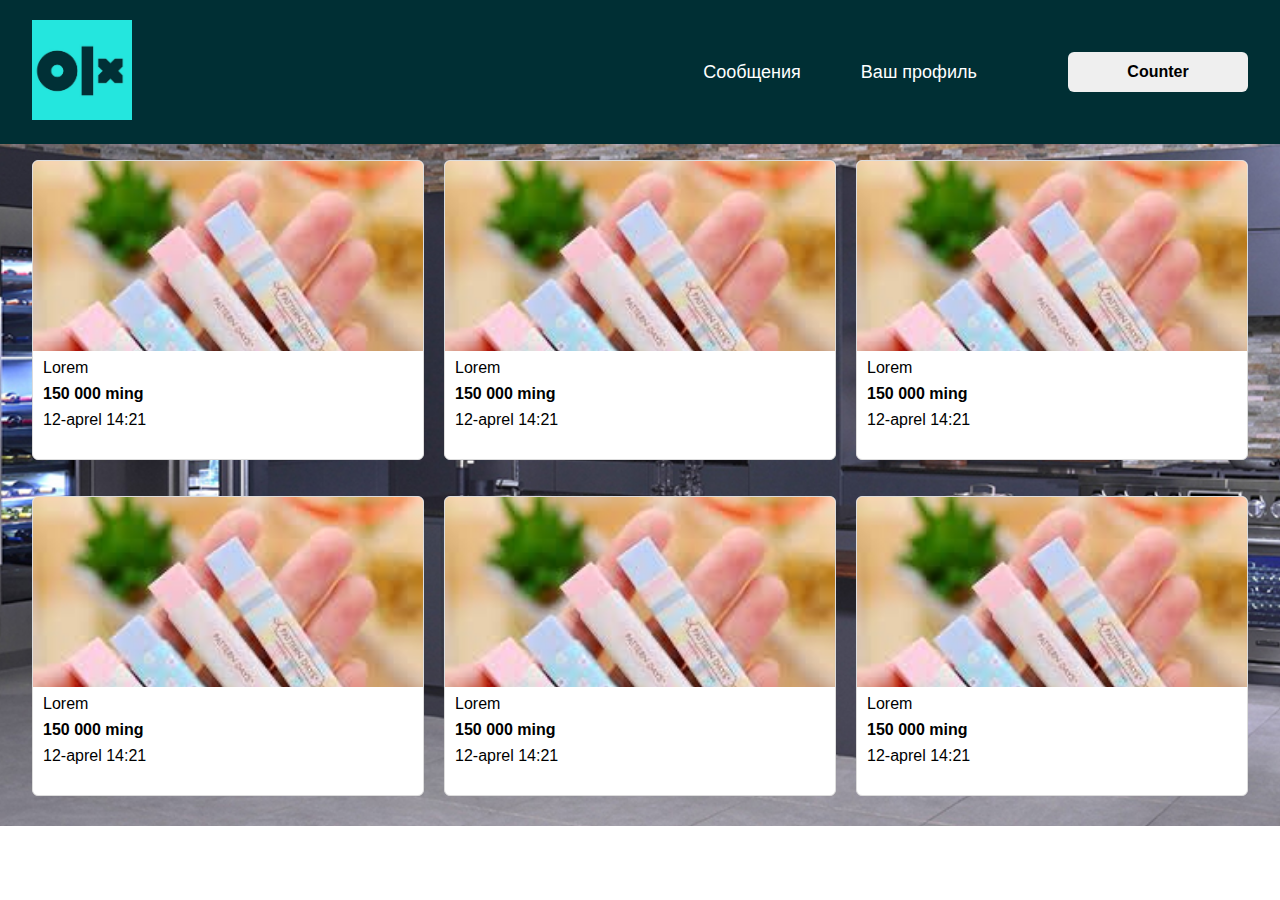
<file: index.html>
<!DOCTYPE html>
<html lang="en">
<head>
    <meta charset="UTF-8">
    <meta name="viewport" content="width=device-width, initial-scale=1.0">
    <title>OLX</title>
    <link rel="icon" href="./assets/olx.jpg">
    <link rel="stylesheet" href="https://cdnjs.cloudflare.com/ajax/libs/font-awesome/6.5.2/css/all.min.css" integrity="sha512-SnH5WK+bZxgPHs44uWIX+LLJAJ9/2PkPKZ5QiAj6Ta86w+fsb2TkcmfRyVX3pBnMFcV7oQPJkl9QevSCWr3W6A==" crossorigin="anonymous" referrerpolicy="no-referrer" />
    <link rel="stylesheet" href="./css/main.min.css">
</head>
<body>
   <header class="header">
    <div class="container">
        <nav class="navbar">
            <div class="navbar__img">
                <img src="./assets/olx.jpg" alt="">
            </div>
            <div class="navbar__desc">
                <i class="fa-regular fa-comment"></i>
                <p>Сообщения</p>
                <i class="fa-regular fa-heart fa-fade"></i>
                <i class="fa-regular fa-user"></i>
                <p>Ваш профиль</p>
            </div>
            <div class="counter">
                <div onclick="toggleShow()" class="navbar__menu">
                    <span></span>
                    <span></span>
                    <span></span>
                </div>
                <button><a target="_blank" href="./pages/counter.html">Counter</a></button>
            </div>
        </nav>
    </div>
   </header>

   <main>
    <section class="product">
        <div class="container">
            <div class="product__wrapper">
                <div class="product__card">
                    <div class="img">
                        <img src="./assets/img 1.jpg" alt="">
                    </div>
                    <div class="product__text">
                        <div class="desc">
                            <p >Lorem</p>
                            <i class="fa-regular fa-heart fa-fade"></i>
                        </div>
                        <b >150 000 ming </b>
                        <div >12-aprel 14:21</div>
                    </div>
                </div>
                <div class="product__card">
                    <div class="img">
                        <img src="./assets/img 1.jpg" alt="">
                    </div>
                    <div class="product__text">
                        <div class="desc">
                            <p >Lorem</p>
                            <i class="fa-regular fa-heart fa-fade"></i>
                        </div>
                        <b >150 000 ming </b>
                        <div >12-aprel 14:21</div>
                    </div>
                </div>
                <div class="product__card">
                    <div class="img">
                        <img src="./assets/img 1.jpg" alt="">
                    </div>
                    <div class="product__text">
                        <div class="desc">
                            <p >Lorem</p>
                            <i class="fa-regular fa-heart fa-fade"></i>
                        </div>
                        <b >150 000 ming </b>
                        <div >12-aprel 14:21</div>
                    </div>
                </div>
                <div class="product__card">
                    <div class="img">
                        <img src="./assets/img 1.jpg" alt="">
                    </div>
                    <div class="product__text">
                        <div class="desc">
                            <p >Lorem</p>
                            <i class="fa-regular fa-heart fa-fade"></i>
                        </div>
                        <b >150 000 ming </b>
                        <div >12-aprel 14:21</div>
                    </div>
                </div>
                <div class="product__card">
                    <div class="img">
                        <img src="./assets/img 1.jpg" alt="">
                    </div>
                    <div class="product__text">
                        <div class="desc">
                            <p >Lorem</p>
                            <i class="fa-regular fa-heart fa-fade"></i>
                        </div>
                        <b >150 000 ming </b>
                        <div >12-aprel 14:21</div>
                    </div>
                </div>
                <div class="product__card">
                    <div class="img">
                        <img src="./assets/img 1.jpg" alt="">
                    </div>
                    <div class="product__text">
                        <div class="desc">
                            <p >Lorem</p>
                            <i class="fa-regular fa-heart fa-fade"></i>
                        </div>
                        <b >150 000 ming </b>
                        <div >12-aprel 14:21</div>
                    </div>
                </div>
               
            </div>
        </div>
    </section>
   </main>



    <script src="./js/app.js"></script>
</body>
</html>
</file>
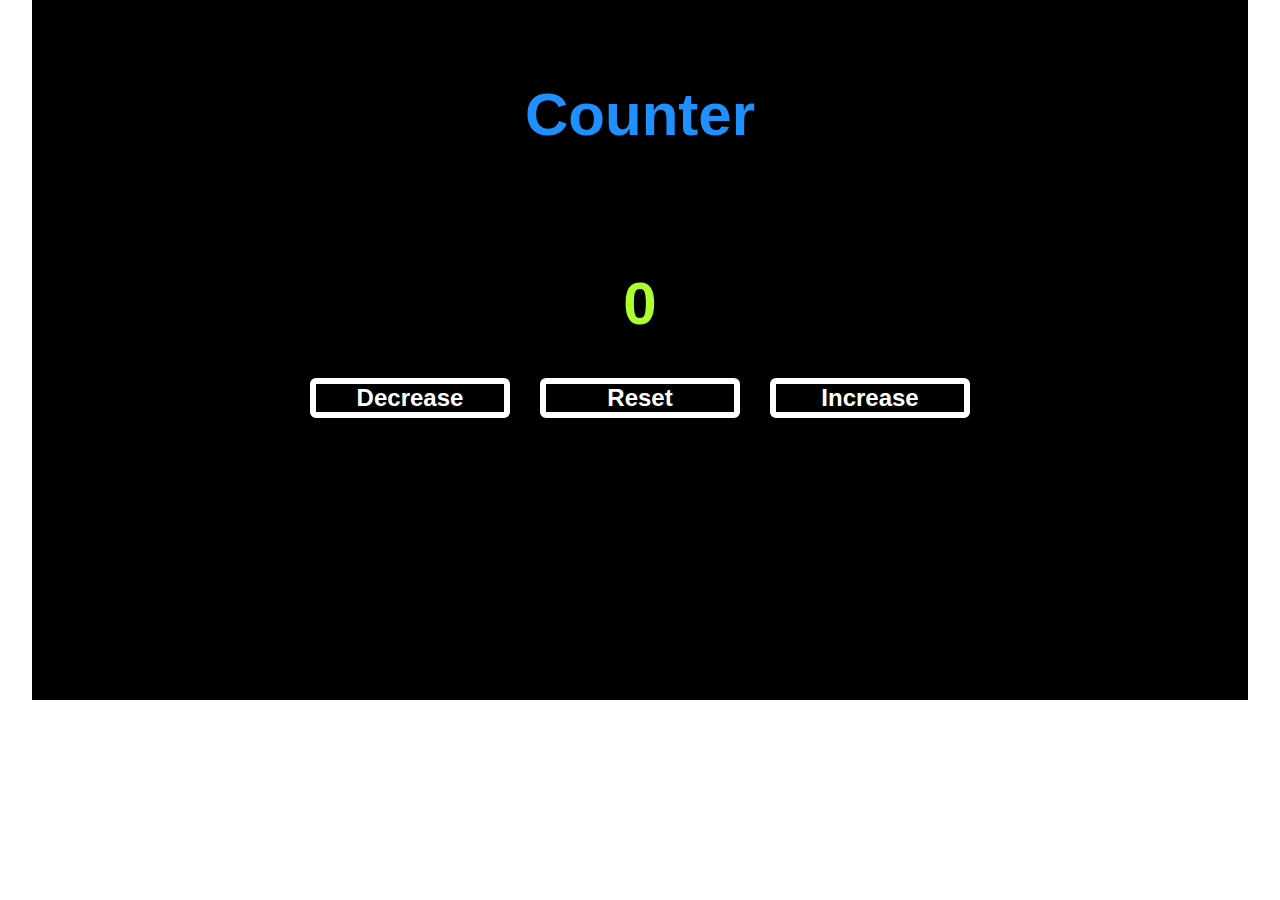
<file: pages/counter.html>
<!DOCTYPE html>
<html lang="en">
<head>
    <meta charset="UTF-8">
    <meta name="viewport" content="width=device-width, initial-scale=1.0">
    <title>Document</title>
    <link rel="stylesheet" href="../css/main.min.css">
</head>
<body>
    <div class="container">
        <div class="count">
            <p>Counter</p>
            <p class="number">0</p>
            <div class="count__btn">
                <button onclick="dec()" class="dec">Decrease</button>
                <button onclick="res()" class="res">Reset</button>
                <button onclick="inc()" class="inc">Increase</button>
            </div>
        </div>
    </div>


    <script src="../js/app.js"></script>
</body>
</html>
</file>
<file: css/main.min.css>
*{margin:0;padding:0;box-sizing:border-box;font-family:sans-serif}.container{max-width:1248px;width:100%;margin:0 auto;padding:0 16px}img{width:100%}a{color:inherit;text-decoration:inherit}li{list-style:none}main{margin-top:-30px;background:url(../assets/Afisha_02.jpg);background-position:center;background-repeat:no-repeat;background-size:cover;background-attachment:fixed}.header{width:100%;background:#002f34;overflow:hidden;padding:20px 0;position:sticky}@media(max-width: 990px){.header{padding:10px 0}}.header .navbar{display:flex;flex-direction:row;justify-content:space-between;align-items:center}.header .navbar__img{width:100px}@media(max-width: 700px){.header .navbar__img{width:70px}}.header .navbar__desc{display:flex;flex-direction:row;gap:20px;font-size:18px;font-weight:500;color:#fff;padding-left:460px}@media(max-width: 990px){.header .navbar__desc{display:fixed;position:fixed;top:0;left:-350px;width:350px;height:300px;background:#f1f1f1;color:#000;flex-direction:column;padding:30px;transition:.5s}}.header .navbar__menu{display:none}@media(max-width: 990px){.header .navbar__menu{display:block}.header .navbar__menu span{display:block;width:30px;height:3px;background:#fff;margin-bottom:3px;border-radius:6px}}.header .navbar .show{left:0}.header .navbar .counter{align-items:end}@media(max-width: 990px){.header .navbar .counter{display:flex;flex-direction:column;gap:10px}}.header .navbar .counter button{width:180px;height:40px;border:none;border-radius:6px;font-size:16px;font-weight:600}.header .navbar .counter button:hover{border:4px solid #fff;background:none;color:#fff}.product__wrapper{display:grid;grid-template-columns:repeat(3, 1fr);margin-top:30px;grid-gap:20px;padding-bottom:30px}@media(max-width: 660px){.product__wrapper{margin-top:10px;grid-template-columns:repeat(2, 1fr);grid-gap:10px}}.product__card{margin-top:16px;height:300px;background:#fff;display:flex;flex-direction:column;gap:8px;border:1px solid #ddd;border-radius:6px;overflow:hidden;cursor:pointer;-webkit-user-select:none;-moz-user-select:none;user-select:none}.product__text{padding:0 10px;display:flex;flex-direction:column;gap:8px}.product .img{overflow:hidden;height:190px}.product .img img{transition:.5s}.product .img img:hover{transform:scale(1.1)}.product .desc{display:flex;flex-direction:row;justify-content:space-between}.count{width:100%;height:700px;background:#000;text-align:center;display:flex;flex-direction:column;gap:40px}.count p{margin-top:80px;font-size:60px;font-weight:600;color:#1e90ff}.count .number{font-size:60px;font-weight:600;color:#adff2f}.count__btn{display:flex;gap:30px;justify-content:center}.count__btn button{width:200px;height:40px;font-size:24px;font-weight:600;border:6px solid #fff;border-radius:6px;background:rgba(0,0,0,0);color:#fff}.count__btn button:active{background:#fff;color:#000}/*# sourceMappingURL=main.min.css.map */
</file>
